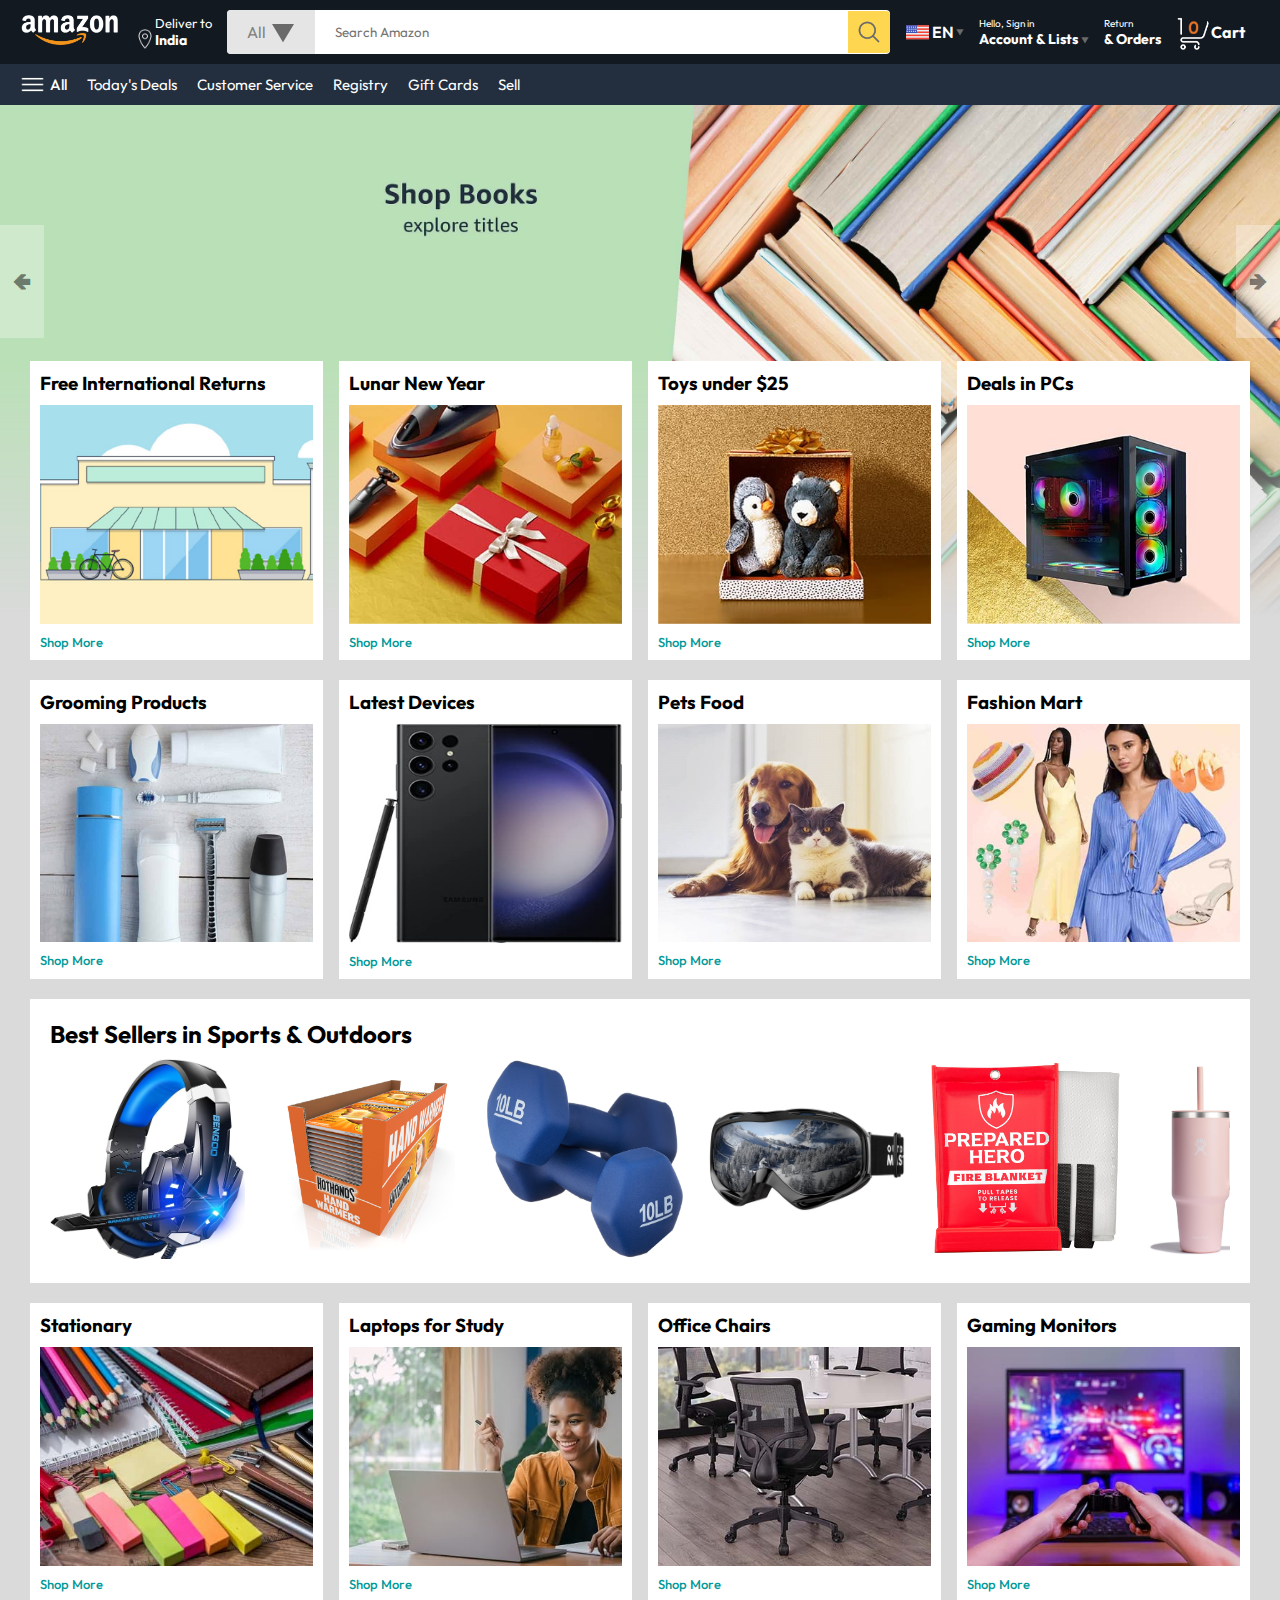
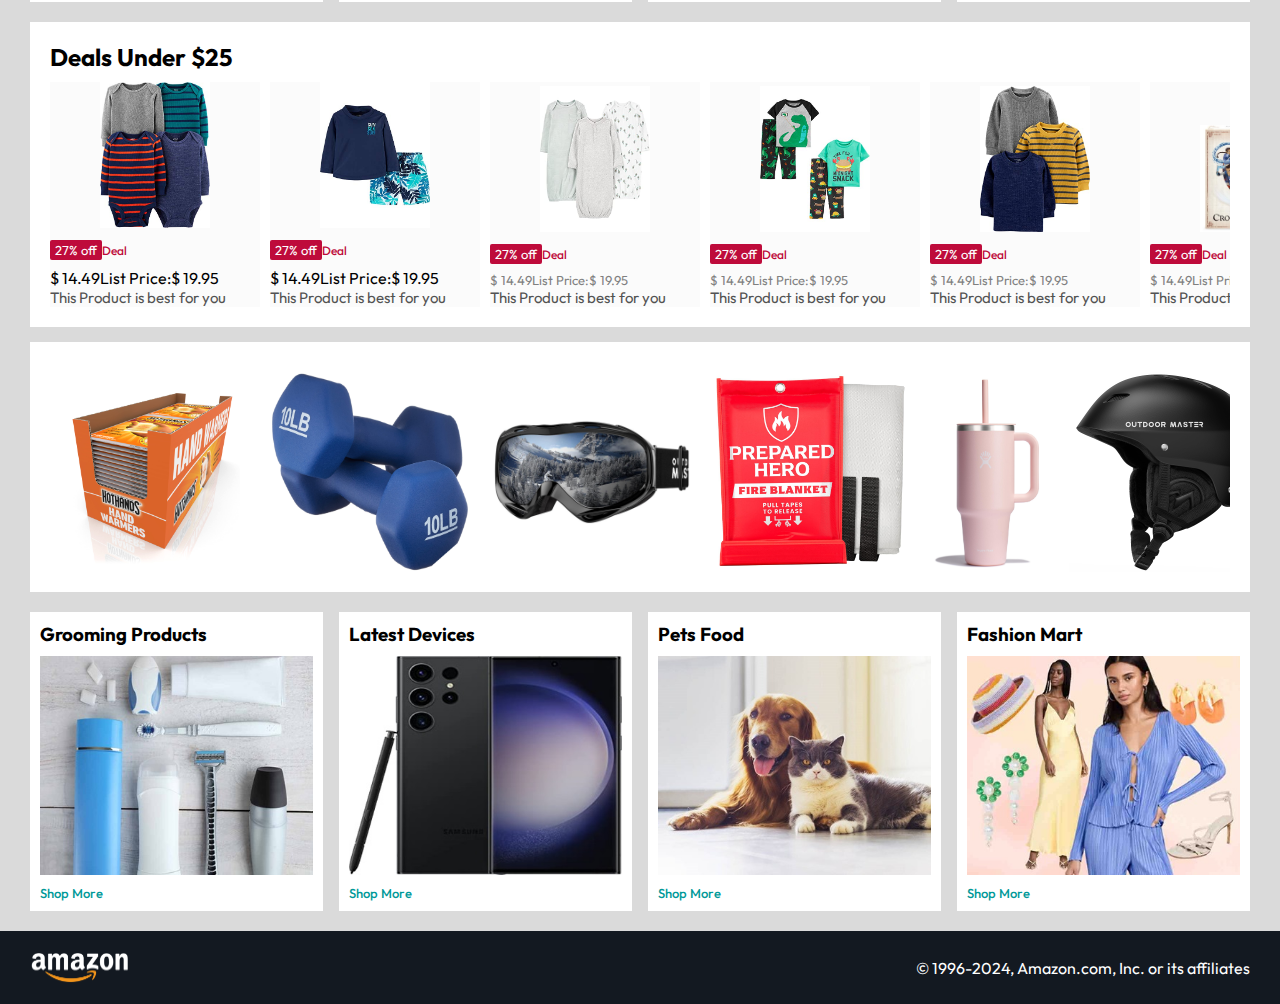
<file: index.html>
<!DOCTYPE html>
<html lang="en">
<head>
    <meta charset="UTF-8">
    <meta name="viewport" content="width=device-width, initial-scale=1.0">
    <link rel="stylesheet" href="./style.css">
    <title>Amazon</title>
</head>
<body>
    <nav>
        <a href="">
            <img src="./assets/amazon_logo.png" width="100" alt="logo">
        </a>
        <div class="nav-country">
            <img src="./assets/location_icon.png" height="20" alt="country logo">
            <div>
                <p>Deliver to</p>
                <h1>India</h1>
            </div>
        </div>
        <div class="nav-search">
            <div class="nav-search-category">
                <p>All</p>
                <img src="./assets//dropdown_icon.png" alt="dropdown">
            </div>
            <input type="text" class="nav-search-input" placeholder="Search Amazon">
            <img src="./assets/search_icon.png" class="nav-search-icon" alt="search logo">
        </div>
        <div class="nav-language">
            <img src="./assets/us_flag.png" width="25px" alt="us_logo">
            <p>EN</p>
            <img src="./assets/dropdown_icon.png" width="8px" alt="dropdown">
        </div>
        <div class="nav-text">
            <p><a href="signin.html">Hello, Sign in</a></p>
            <h1>Account & Lists <img src="./assets/dropdown_icon.png" width="8px" alt="drop"></h1>
        </div>
        <div class="nav-text">
            <p>Return</p>
            <h1>& Orders</h1>
        </div>
        <a href="signin.html" class="mobile-user-icon" style="display: none;">
            <img src="./assets/user.png" alt="">
        </a>
        <a href="cart.html" class="nav-cart" >
            <img src="./assets/cart_icon.png" width="35px" alt="cart">
            <h4>Cart</h4>
        </a>
    </nav>

    <div class="nav-bottom">
        <div>
            <img src="./assets/menu_icon.png" width="25px" alt="">
            <p>All</p>
        </div>
        <p>Today's Deals</p>
        <p>Customer Service</p>
        <p>Registry</p>
        <p>Gift Cards</p>
        <p>Sell</p>
    </div>

    <div class="header-slider">
        <a href="" class="control-prev"  >&#129144</a>
        <a href="" class="control-next"  >&#129146</a>
        <ul>
            <img src="./assets/header1.jpg" class="header-img" alt="">
            <img src="./assets/header2.jpg" class="header-img" alt="">
            <img src="./assets/header3.jpg" class="header-img" alt="">
            <img src="./assets/header4.jpg" class="header-img" alt="">
            <img src="./assets/header5.jpg" class="header-img" alt="">
            <img src="./assets/header6.jpg" class="header-img" alt="">
        </ul>
    </div>

    <div class="box-row header-box">
        <div class="box-col">
            <h3>Free International Returns</h3>
            <img src="./assets//box1-1.jpg" alt="">
            <a href="">Shop More</a>
        </div>
        <div class="box-col">
            <h3>Lunar New Year</h3>
            <img src="./assets//box1-2.jpg" alt="">
            <a href="">Shop More</a>
        </div>
        <div class="box-col">
            <h3>Toys under $25</h3>
            <img src="./assets//box1-3.jpg" alt="">
            <a href="">Shop More</a>
        </div>
        <div class="box-col">
            <h3>Deals in PCs</h3>
            <img src="./assets//box1-4.jpg" alt="">
            <a href="">Shop More</a>
        </div>
    </div>

    <div class="box-row">
        <div class="box-col">
            <h3>Grooming Products</h3>
            <img src="./assets//box2-1.jpg" alt="">
            <a href="">Shop More</a>
        </div>
        <div class="box-col">
            <h3>Latest Devices</h3>
            <img src="./assets//box2-2.jpg" alt="">
            <a href="">Shop More</a>
        </div>
        <div class="box-col">
            <h3>Pets Food</h3>
            <img src="./assets//box2-3.jpg" alt="">
            <a href="">Shop More</a>
        </div>
        <div class="box-col">
            <h3>Fashion Mart</h3>
            <img src="./assets//box2-4.jpg" alt="">
            <a href="">Shop More</a>
        </div>
    </div>

    <div class="product-slider">
        <h2>Best Sellers in Sports & Outdoors</h2>
        <div class="products">
            <a href="product.html">
                <img src="./assets/product_img.jpg" alt="">
            </a>
            <img src="./assets/product1-1.jpg" alt="">
            <img src="./assets/product1-2.jpg" alt="">
            <img src="./assets/product1-3.jpg" alt="">
            <img src="./assets/product1-4.jpg" alt="">
            <img src="./assets/product1-5.jpg" alt="">
            <img src="./assets/product1-6.jpg" alt="">
            <img src="./assets/product1-7.jpg" alt="">
            <img src="./assets/product1-8.jpg" alt="">
            <img src="./assets/product1-9.jpg" alt="">
            <img src="./assets/product1-10.jpg" alt="">
        </div>
    </div>

    <div class="box-row">
        <div class="box-col">
            <h3>Stationary</h3>
            <img src="./assets//box3-1.jpg" alt="">
            <a href="">Shop More</a>
        </div>
        <div class="box-col">
            <h3>Laptops for Study</h3>
            <img src="./assets//box3-2.jpg" alt="">
            <a href="">Shop More</a>
        </div>
        <div class="box-col">
            <h3>Office Chairs</h3>
            <img src="./assets//box3-3.jpg" alt="">
            <a href="">Shop More</a>
        </div>
        <div class="box-col">
            <h3>Gaming Monitors</h3>
            <img src="./assets//box3-4.jpg" alt="">
            <a href="">Shop More</a>
        </div>
    </div>

    <div class="product-slider-with-price">
        <h2>Deals Under $25</h2>
        <div class="products">
            <div class="product-card">
                <div class="product-img-container">
                    <img src="./assets/product2-1.jpg" alt="">
                </div>
                <div class="product-offer">
                    <p>27% off</p><span>Deal</span>
                </div>
                <p>$ <span>14.49</span>List 
                Price:$ 19.95</p>
                <h4>This Product is best for you</h4>
            </div>
            <div class="product-card">
                <div class="product-img-container">
                    <img src="./assets/product2-2.jpg" alt="">
                </div>
                <div class="product-offer">
                    <p>27% off</p><span>Deal</span>
                </div>
                <p>$ <span>14.49</span>List 
                Price:$ 19.95</p>
                <h4>This Product is best for you</h4>
            </div>
            <div class="product-card">
                <div class="product-img-container">
                    <img src="./assets/product2-3.jpg" alt="">
                </div>
                <div class="product-offer">
                    <p>27% off</p><span>Deal</span>
                </div>
                <p class="product-price">$ <span>14.49</span>List 
                Price:$ 19.95</p>
                <h4>This Product is best for you</h4>
            </div>
            <div class="product-card">
                <div class="product-img-container">
                    <img src="./assets/product2-4.jpg" alt="">
                </div>
                <div class="product-offer">
                    <p>27% off</p><span>Deal</span>
                </div>
                <p class="product-price">$ <span>14.49</span>List 
                Price:$ 19.95</p>
                <h4>This Product is best for you</h4>
            </div>
            <div class="product-card">
                <div class="product-img-container">
                    <img src="./assets/product2-5.jpg" alt="">
                </div>
                <div class="product-offer">
                    <p>27% off</p><span>Deal</span>
                </div>
                <p class="product-price">$ <span>14.49</span>List 
                Price:$ 19.95</p>
                <h4>This Product is best for you</h4>
            </div>
            <div class="product-card">
                <div class="product-img-container">
                    <img src="./assets/product2-6.jpg" alt="">
                </div>
                <div class="product-offer">
                    <p>27% off</p><span>Deal</span>
                </div>
                <p class="product-price">$ <span>14.49</span>List 
                Price:$ 19.95</p>
                <h4>This Product is best for you</h4>
            </div>
            <div class="product-card">
                <div class="product-img-container">
                    <img src="./assets/product2-7.jpg" alt="">
                </div>
                <div class="product-offer">
                    <p>27% off</p><span>Deal</span>
                </div>
                <p class="product-price">$ <span>14.49</span>List 
                Price:$ 19.95</p>
                <h4>This Product is best for you</h4>
            </div>
            <div class="product-card">
                <div class="product-img-container">
                    <img src="./assets/product2-8.jpg" alt="">
                </div>
                <div class="product-offer">
                    <p>27% off</p><span>Deal</span>
                </div>
                <p class="product-price">$ <span>14.49</span>List 
                Price:$ 19.95</p>
                <h4>This Product is best for you</h4>
            </div>
            <div class="product-card">
                <div class="product-img-container">
                    <img src="./assets/product2-9.jpg" alt="">
                </div>
                <div class="product-offer">
                    <p>27% off</p><span>Deal</span>
                </div>
                <p class="product-price">$ <span>14.49</span>List 
                Price:$ 19.95</p>
                <h4>This Product is best for you</h4>
            </div>
            <div class="product-card">
                <div class="product-img-container">
                    <img src="./assets/product2-10.jpg" alt="">
                </div>
                <div class="product-offer">
                    <p>27% off</p><span>Deal</span>
                </div>
                <p class="product-price">$ <span>14.49</span>List 
                Price:$ 19.95</p>
                <h4>This Product is best for you</h4>
            </div>
            <div class="product-card">
                <div class="product-img-container">
                    <img src="./assets/product2-11.jpg" alt="">
                </div>
                <div class="product-offer">
                    <p>27% off</p><span>Deal</span>
                </div>
                <p class="product-price">$ <span>14.49</span>List 
                Price:$ 19.95</p>
                <h4>This Product is best for you</h4>
            </div>
        </div>
    </div>

    <div class="product-slider">
        <h2> </h2>
        <div class="products">
            <img src="./assets/product1-1.jpg" alt="">
            <img src="./assets/product1-2.jpg" alt="">
            <img src="./assets/product1-3.jpg" alt="">
            <img src="./assets/product1-4.jpg" alt="">
            <img src="./assets/product1-5.jpg" alt="">
            <img src="./assets/product1-6.jpg" alt="">
            <img src="./assets/product1-7.jpg" alt="">
            <img src="./assets/product1-8.jpg" alt="">
            <img src="./assets/product1-9.jpg" alt="">
            <img src="./assets/product1-10.jpg" alt="">
        </div>
    </div>

    <div class="box-row">
        <div class="box-col">
            <h3>Grooming Products</h3>
            <img src="./assets//box2-1.jpg" alt="">
            <a href="">Shop More</a>
        </div>
        <div class="box-col">
            <h3>Latest Devices</h3>
            <img src="./assets//box2-2.jpg" alt="">
            <a href="">Shop More</a>
        </div>
        <div class="box-col">
            <h3>Pets Food</h3>
            <img src="./assets//box2-3.jpg" alt="">
            <a href="">Shop More</a>
        </div>
        <div class="box-col">
            <h3>Fashion Mart</h3>
            <img src="./assets//box2-4.jpg" alt="">
            <a href="">Shop More</a>
        </div>
    </div>

    <footer>
        <img src="./assets/amazon_logo.png" width="100" alt="">
        <p>&copy; 1996-2024, Amazon.com, Inc. or its affiliates</p>
    </footer>
     
    <script src="./script.js" ></script>
</body>
</html>
</file>
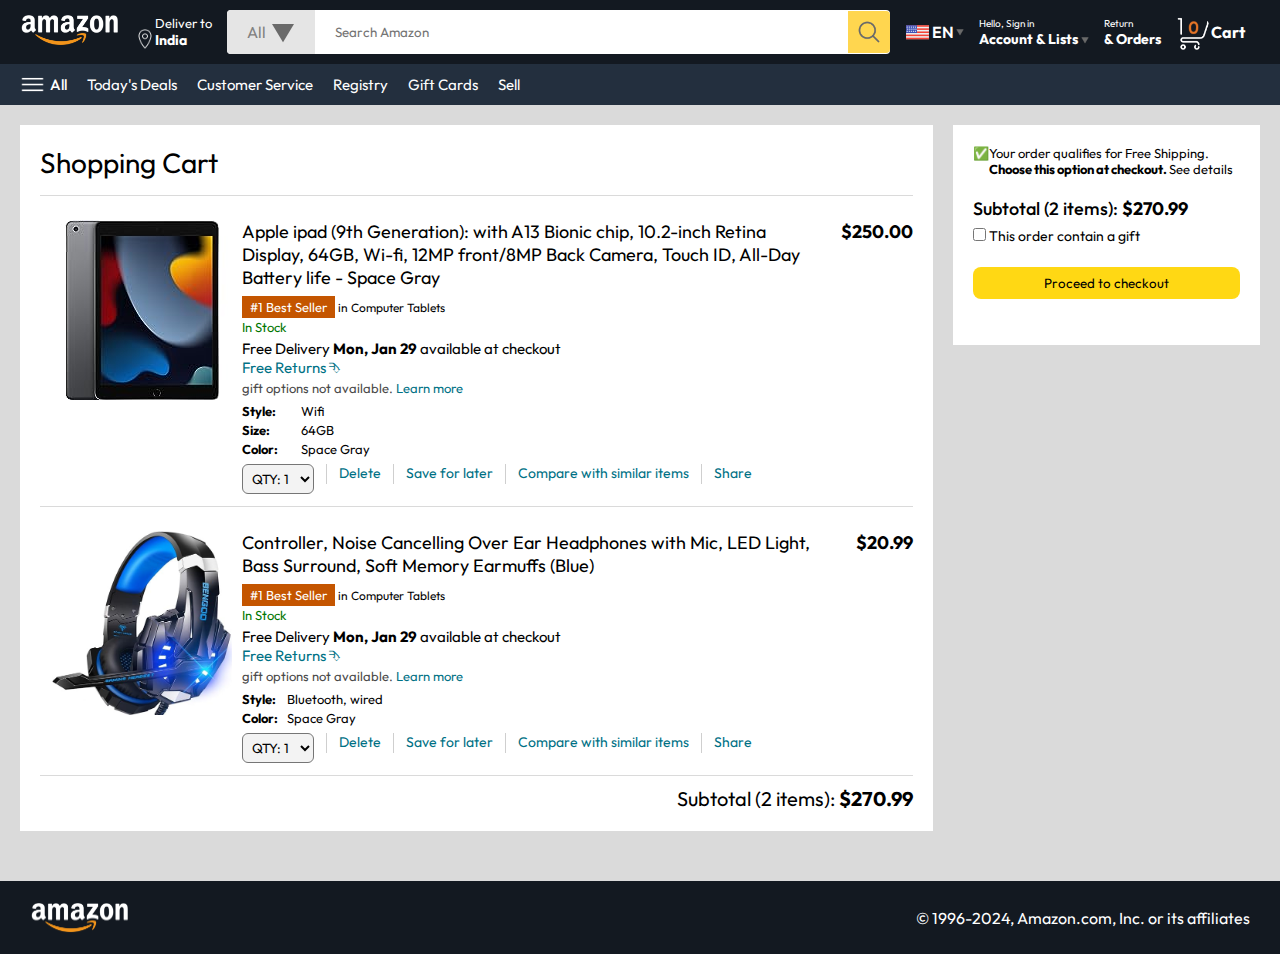
<file: cart.html>
<!DOCTYPE html>
<html lang="en">
<head>
    <meta charset="UTF-8">
    <meta name="viewport" content="width=device-width, initial-scale=1.0">
    <link rel="stylesheet" href="./style.css">
    <link rel="stylesheet" href="./cart.css">
    <title>Cart</title>
</head>
<body>
    <nav>
        <a href="/index.html">
            <img src="./assets/amazon_logo.png" width="100" alt="logo">
        </a>
        <div class="nav-country">
            <img src="./assets/location_icon.png" height="20" alt="country logo">
            <div>
                <p>Deliver to</p>
                <h1>India</h1>
            </div>
        </div>
        <div class="nav-search">
            <div class="nav-search-category">
                <p>All</p>
                <img src="./assets//dropdown_icon.png" alt="dropdown">
            </div>
            <input type="text" class="nav-search-input" placeholder="Search Amazon">
            <img src="./assets/search_icon.png" class="nav-search-icon" alt="search logo">
        </div>
        <div class="nav-language">
            <img src="./assets/us_flag.png" width="25px" alt="us_logo">
            <p>EN</p>
            <img src="./assets/dropdown_icon.png" width="8px" alt="dropdown">
        </div>
        <div class="nav-text">
            <p><a href="signin.html">Hello, Sign in</a></p>
            <h1>Account & Lists <img src="./assets/dropdown_icon.png" width="8px" alt="drop"></h1>
        </div>
        <div class="nav-text">
            <p>Return</p>
            <h1>& Orders</h1>
        </div>
        <a href="signin.html" class="mobile-user-icon" style="display: none;">
            <img src="./assets/user.png" alt="">
        </a>
        <a href="" class="nav-cart" >
            <img src="./assets/cart_icon.png" width="35px" alt="cart">
            <h4>Cart</h4>
        </a>
    </nav>

    <div class="nav-bottom">
        <div>
            <img src="./assets/menu_icon.png" width="25px" alt="">
            <p>All</p>
        </div>
        <p>Today's Deals</p>
        <p>Customer Service</p>
        <p>Registry</p>
        <p>Gift Cards</p>
        <p>Sell</p>
    </div>

    <div class="cart">
        <div class="cart-left">
            <h1>Shopping Cart</h1>
            <hr>
            <div class="product-cart-list">
                <img src="./assets/ipad_img.jpg" width="180px" alt="">
                <div>
                    <div class="product-cart-titleprice">
                        <p>Apple ipad (9th Generation): with A13 Bionic chip,
                        10.2-inch Retina Display, 64GB, Wi-fi, 12MP front/8MP Back Camera,
                        Touch ID, All-Day Battery life - Space Gray</p>
                        <p><b>$250.00</b></p>
                    </div>
                    <p class="product-cart-bestseller"><span>#1 Best Seller</span> in Computer Tablets</p>
                    <p class="product-cart-stock">In Stock</p>
                    <p class="product-cart-delivery">Free Delivery <b>Mon, Jan 29</b> available at checkout</p>
                    <p class="product-cart-returns">Free Returns &#11191</p>
                    <p class="product-cart-giftoption">gift options not available. <span>Learn more</span></p>

                    <div class="product-cart-specs">
                        <p><b>Style:</b></p><p>Wifi</p>
                        <p><b>Size:</b></p><p>64GB</p>
                        <p><b>Color:</b></p><p>Space Gray</p>
                    </div>

                    <div class="cart-list-action">
                        <select>
                            <option value="1">QTY: 1</option>
                            <option value="2">QTY: 2</option>
                            <option value="3">QTY: 3</option>
                            <option value="4">QTY: 4</option>
                            <option value="5">QTY: 5</option> 
                        </select>
                        <hr>
                        <p class="action-btn">Delete</p>
                        <hr>
                        <p class="action-btn">Save for later</p>
                        <hr>
                        <p class="action-btn">Compare with similar items</p>
                        <hr>
                        <p class="action-btn">Share</p>
                    </div>
                </div>
            </div>
            <hr>

            <div class="product-cart-list">
                <img src="./assets/product_img.jpg" width="180px" alt="">
                <div>
                    <div class="product-cart-titleprice">
                        <p>Controller, Noise Cancelling Over Ear Headphones with Mic, LED
                            Light, Bass Surround, Soft Memory Earmuffs (Blue)</p>
                        <p><b>$20.99</b></p>
                    </div>
                    <p class="product-cart-bestseller"><span>#1 Best Seller</span> in Computer Tablets</p>
                    <p class="product-cart-stock">In Stock</p>
                    <p class="product-cart-delivery">Free Delivery <b>Mon, Jan 29</b> available at checkout</p>
                    <p class="product-cart-returns">Free Returns &#11191</p>
                    <p class="product-cart-giftoption">gift options not available. <span>Learn more</span></p>

                    <div class="product-cart-specs">
                        <p><b>Style:</b></p><p>Bluetooth, wired</p>
                        <!-- <p><b>Size:</b></p><p>64GB</p> -->
                        <p><b>Color:</b></p><p>Space Gray</p>
                    </div>

                    <div class="cart-list-action">
                        <select>
                            <option value="1">QTY: 1</option>
                            <option value="2">QTY: 2</option>
                            <option value="3">QTY: 3</option>
                            <option value="4">QTY: 4</option>
                            <option value="5">QTY: 5</option>
                        </select>
                        <hr>
                        <p class="action-btn">Delete</p>
                        <hr>
                        <p class="action-btn">Save for later</p>
                        <hr>
                        <p class="action-btn">Compare with similar items</p>
                        <hr>
                        <p class="action-btn">Share</p>
                    </div>
                </div>
            </div>
            <hr>
            <div class="cart-list-subtotal">
                Subtotal (2 items): <b>$270.99</b>
            </div>

        </div>
        <div class="cart-right">
            <div class="cart-free-delivery">
                <p>&#x2705</p>
                <p>Your order qualifies for Free Shipping. <b>Choose this 
                    option at checkout. </b> See details</p>
            </div>
            <p class="cart-subtotal">Subtotal (2 items): <b>$270.99</b></p>
            <p class="cart-right-gift"><input type="checkbox"> This order contain a gift</p>
            <button>Proceed to checkout</button>
        </div>
    </div>

    <footer class="product-footer">
        <img src="./assets/amazon_logo.png" width="100" alt="">
        <p>&copy; 1996-2024, Amazon.com, Inc. or its affiliates</p>
    </footer>
</body>
</html>
</file>
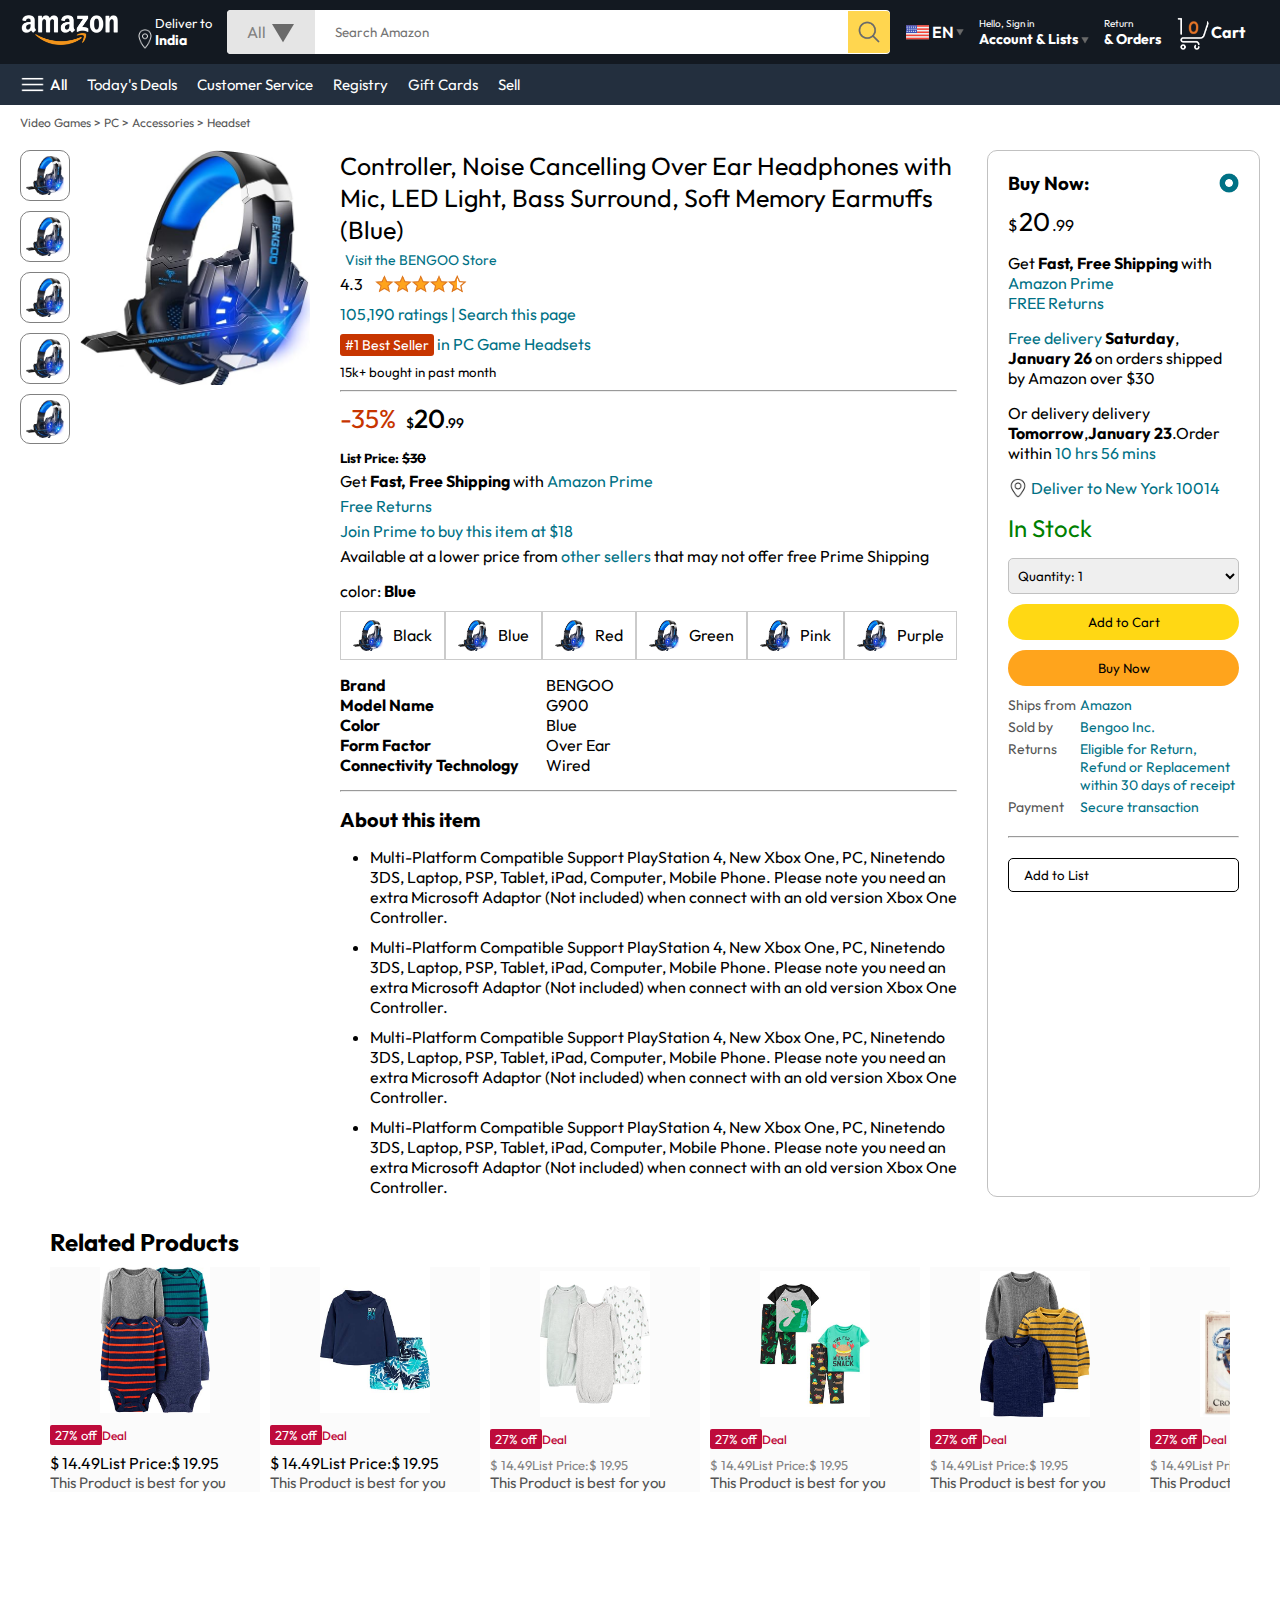
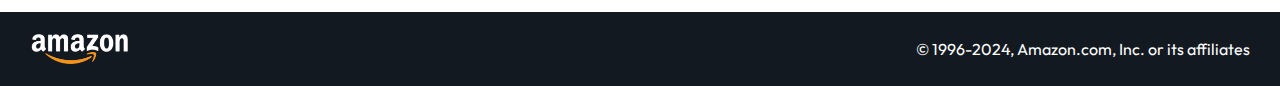
<file: product.html>
<!DOCTYPE html>
<html lang="en">
<head>
    <meta charset="UTF-8">
    <meta name="viewport" content="width=device-width, initial-scale=1.0">
    <link rel="stylesheet" href="./style.css">
    <link rel="stylesheet" href="./product.css">
    <title>Product details</title>
</head>
<body>
    <nav>
        <a href="/index.html">
            <img src="./assets/amazon_logo.png" width="100" alt="logo">
        </a>
        <div class="nav-country">
            <img src="./assets/location_icon.png" height="20" alt="country logo">
            <div>
                <p>Deliver to</p>
                <h1>India</h1>
            </div>
        </div>
        <div class="nav-search">
            <div class="nav-search-category">
                <p>All</p>
                <img src="./assets//dropdown_icon.png" alt="dropdown">
            </div>
            <input type="text" class="nav-search-input" placeholder="Search Amazon">
            <img src="./assets/search_icon.png" class="nav-search-icon" alt="search logo">
        </div>
        <div class="nav-language">
            <img src="./assets/us_flag.png" width="25px" alt="us_logo">
            <p>EN</p>
            <img src="./assets/dropdown_icon.png" width="8px" alt="dropdown">
        </div>
        <div class="nav-text">
            <p><a href="signin.html">Hello, Sign in</a></p>
            <h1>Account & Lists <img src="./assets/dropdown_icon.png" width="8px" alt="drop"></h1>
        </div>
        <div class="nav-text">
            <p>Return</p>
            <h1>& Orders</h1>
        </div>
        <a href="signin.html" class="mobile-user-icon" style="display: none;">
            <img src="./assets/user.png" alt="">
        </a>
        <a href="cart.html" class="nav-cart" >
            <img src="./assets/cart_icon.png" width="35px" alt="cart">
            <h4>Cart</h4>
        </a>
    </nav>

    <div class="nav-bottom">
        <div>
            <img src="./assets/menu_icon.png" width="25px" alt="">
            <p>All</p>
        </div>
        <p>Today's Deals</p>
        <p>Customer Service</p>
        <p>Registry</p>
        <p>Gift Cards</p>
        <p>Sell</p>
    </div>

    <p class="breadcrum">Video Games > PC > Accessories > Headset</p>

    <div class="product-display">

        <div class="product-d-image">
            <div class="product-icons">
                <img src="./assets/product_img.jpg" alt="" width="50">
                <img src="./assets/product_img.jpg" alt="" width="50">
                <img src="./assets/product_img.jpg" alt="" width="50">
                <img src="./assets/product_img.jpg" alt="" width="50">
                <img src="./assets/product_img.jpg" alt="" width="50">
            </div>
            <div class="product-main-image">
                <img src="./assets/product_img.jpg" alt="" width="230">
            </div>
        </div>

        <div class="product-d-details">
            <p class="product-title">
                Controller, Noise Cancelling Over Ear Headphones with Mic, LED
                Light, Bass Surround, Soft Memory Earmuffs (Blue)
            </p>
            <p class="brand-store">Visit the BENGOO Store</p>
            <div class="product-rating">
                <div>
                    <div>4.3 <img src="./assets/rating_img.png" height="20px"></div>
                </div>
                <p>105,190 ratings | Search this page</p>
                <p><span>#1 Best Seller</span> in PC Game Headsets</p>
                <h5>15k+ bought in past month</h5>
                <hr>
            </div>
            <div class="product-d-price">
                <div>
                    <p>-35%</p>
                    <h1>$<span>20</span>.99</h1>
                </div>
                <h5>List Price: <span>$30</span></h5>
                <p>Get <b>Fast, Free Shipping</b> with <span>Amazon Prime</span></p>
                <p><span>Free Returns</span></p>
                <p><span>Join Prime to buy this item at $18</span></p>
                <p>Available at a lower price from <span>other sellers</span> that may not offer free Prime Shipping</p>
            </div>

            <div class="product-color-selection">
                <p>color: <b>Blue</b></p>
                <div class="product-color-options">
                    <div class="option">
                        <img src="./assets/product_img.jpg" width="30px" alt="">
                        <p>Black</p>
                    </div>
                    <div class="option">
                        <img src="./assets/product_img.jpg" width="30px" alt="">
                        <p>Blue</p>
                    </div>
                    <div class="option">
                        <img src="./assets/product_img.jpg" width="30px" alt="">
                        <p>Red</p>
                    </div>
                    <div class="option">
                        <img src="./assets/product_img.jpg" width="30px" alt="">
                        <p>Green</p>
                    </div>
                    <div class="option">
                        <img src="./assets/product_img.jpg" width="30px" alt="">
                        <p>Pink</p>
                    </div>
                    <div class="option">
                        <img src="./assets/product_img.jpg" width="30px" alt="">
                        <p>Purple</p>
                    </div>
                </div>
            </div>
            <div class="product-info">
                <p><b>Brand</b></p><p>BENGOO</p>
                <p><b>Model Name</b></p><p>G900</p>
                <p><b>Color</b></p><p>Blue</p>
                <p><b>Form Factor</b> </p> <p>Over Ear</p>
                <p><b>Connectivity Technology</b> </p> <p>Wired</p>                
            </div>
            <hr>
            <div class="product-description">
                <h1>About this item</h1>
                <ul>
                    <li>Multi-Platform Compatible Support PlayStation 4,
                        New Xbox One, PC, Ninetendo 3DS, Laptop, PSP, Tablet,
                        iPad, Computer, Mobile Phone. Please note you need
                        an extra Microsoft Adaptor (Not included) when connect
                        with an old version Xbox One Controller.</li>
                    <li>Multi-Platform Compatible Support PlayStation 4,
                        New Xbox One, PC, Ninetendo 3DS, Laptop, PSP, Tablet,
                        iPad, Computer, Mobile Phone. Please note you need
                        an extra Microsoft Adaptor (Not included) when connect
                        with an old version Xbox One Controller.</li>
                    <li>Multi-Platform Compatible Support PlayStation 4,
                        New Xbox One, PC, Ninetendo 3DS, Laptop, PSP, Tablet,
                        iPad, Computer, Mobile Phone. Please note you need
                        an extra Microsoft Adaptor (Not included) when connect
                        with an old version Xbox One Controller.</li>
                    <li>Multi-Platform Compatible Support PlayStation 4,
                        New Xbox One, PC, Ninetendo 3DS, Laptop, PSP, Tablet,
                        iPad, Computer, Mobile Phone. Please note you need
                        an extra Microsoft Adaptor (Not included) when connect
                        with an old version Xbox One Controller.</li>
                </ul>
            </div>
        </div>
        
        <div class="product-d-purchase">
            <div class="title">
                <h3>Buy Now:</h3><img src="./assets/circle_icon.png" alt="" width="20px">
            </div>
            <h1 class="price">$<span>20</span>.99</h1>
            <div class="gap">
                <p>Get <b>Fast, Free Shipping</b> with <span>Amazon Prime</span></p>
                <p><span>FREE Returns</span></p>
            </div>
            <div class="gap">
                <p><span>Free delivery</span> <b>Saturday</b>,</p>
                <p><b>January 26</b> on orders shipped by Amazon over $30</p>
            </div>
            <div class="gap">
                <p>Or delivery delivery <b>Tomorrow</b>,<b>January 23</b>.Order
                within <span>10 hrs 56 mins</span></p>
            </div>
            <div class="delivery-location">
                <img src="./assets/location_icon_dark.png" width="20px" alt="">
                <p><span>Deliver to New York 10014</span></p>
            </div>
            <h2 class="product-stock">In Stock</h2>
            <select class="product-quantity">
                <option value="1">Quantity: 1</option>
                <option value="2">Quantity: 2</option>
                <option value="3">Quantity: 3</option>
            </select>

            <button class="btn">Add to Cart</button>
            <button class="btn product-buy">Buy Now</button>

            <div class="product-seller-info">
                <p>Ships from</p><p><span>Amazon</span></p>
                <p>Sold by</p><p><span>Bengoo Inc.</span></p>
                <p>Returns</p><p><span>Eligible for Return, Refund or
                    Replacement within 30 days of receipt</span></p>
                <p>Payment</p><p><span>Secure transaction</span></p>
            </div>
            <hr>
            <button class="product-add-list" >Add to List</button>
        </div>
    </div>

    <div class="product-slider-with-price">
        <h2>Related Products</h2>
        <div class="products">
            <div class="product-card">
                <div class="product-img-container">
                    <img src="./assets/product2-1.jpg" alt="">
                </div>
                <div class="product-offer">
                    <p>27% off</p><span>Deal</span>
                </div>
                <p>$ <span>14.49</span>List 
                Price:$ 19.95</p>
                <h4>This Product is best for you</h4>
            </div>
            <div class="product-card">
                <div class="product-img-container">
                    <img src="./assets/product2-2.jpg" alt="">
                </div>
                <div class="product-offer">
                    <p>27% off</p><span>Deal</span>
                </div>
                <p>$ <span>14.49</span>List 
                Price:$ 19.95</p>
                <h4>This Product is best for you</h4>
            </div>
            <div class="product-card">
                <div class="product-img-container">
                    <img src="./assets/product2-3.jpg" alt="">
                </div>
                <div class="product-offer">
                    <p>27% off</p><span>Deal</span>
                </div>
                <p class="product-price">$ <span>14.49</span>List 
                Price:$ 19.95</p>
                <h4>This Product is best for you</h4>
            </div>
            <div class="product-card">
                <div class="product-img-container">
                    <img src="./assets/product2-4.jpg" alt="">
                </div>
                <div class="product-offer">
                    <p>27% off</p><span>Deal</span>
                </div>
                <p class="product-price">$ <span>14.49</span>List 
                Price:$ 19.95</p>
                <h4>This Product is best for you</h4>
            </div>
            <div class="product-card">
                <div class="product-img-container">
                    <img src="./assets/product2-5.jpg" alt="">
                </div>
                <div class="product-offer">
                    <p>27% off</p><span>Deal</span>
                </div>
                <p class="product-price">$ <span>14.49</span>List 
                Price:$ 19.95</p>
                <h4>This Product is best for you</h4>
            </div>
            <div class="product-card">
                <div class="product-img-container">
                    <img src="./assets/product2-6.jpg" alt="">
                </div>
                <div class="product-offer">
                    <p>27% off</p><span>Deal</span>
                </div>
                <p class="product-price">$ <span>14.49</span>List 
                Price:$ 19.95</p>
                <h4>This Product is best for you</h4>
            </div>
            <div class="product-card">
                <div class="product-img-container">
                    <img src="./assets/product2-7.jpg" alt="">
                </div>
                <div class="product-offer">
                    <p>27% off</p><span>Deal</span>
                </div>
                <p class="product-price">$ <span>14.49</span>List 
                Price:$ 19.95</p>
                <h4>This Product is best for you</h4>
            </div>
            <div class="product-card">
                <div class="product-img-container">
                    <img src="./assets/product2-8.jpg" alt="">
                </div>
                <div class="product-offer">
                    <p>27% off</p><span>Deal</span>
                </div>
                <p class="product-price">$ <span>14.49</span>List 
                Price:$ 19.95</p>
                <h4>This Product is best for you</h4>
            </div>
            <div class="product-card">
                <div class="product-img-container">
                    <img src="./assets/product2-9.jpg" alt="">
                </div>
                <div class="product-offer">
                    <p>27% off</p><span>Deal</span>
                </div>
                <p class="product-price">$ <span>14.49</span>List 
                Price:$ 19.95</p>
                <h4>This Product is best for you</h4>
            </div>
            <div class="product-card">
                <div class="product-img-container">
                    <img src="./assets/product2-10.jpg" alt="">
                </div>
                <div class="product-offer">
                    <p>27% off</p><span>Deal</span>
                </div>
                <p class="product-price">$ <span>14.49</span>List 
                Price:$ 19.95</p>
                <h4>This Product is best for you</h4>
            </div>
            <div class="product-card">
                <div class="product-img-container">
                    <img src="./assets/product2-11.jpg" alt="">
                </div>
                <div class="product-offer">
                    <p>27% off</p><span>Deal</span>
                </div>
                <p class="product-price">$ <span>14.49</span>List 
                Price:$ 19.95</p>
                <h4>This Product is best for you</h4>
            </div>
        </div>
    </div>

    <footer class="product-footer">
        <img src="./assets/amazon_logo.png" width="100" alt="">
        <p>&copy; 1996-2024, Amazon.com, Inc. or its affiliates</p>
    </footer>

</body>
</html>
</file>
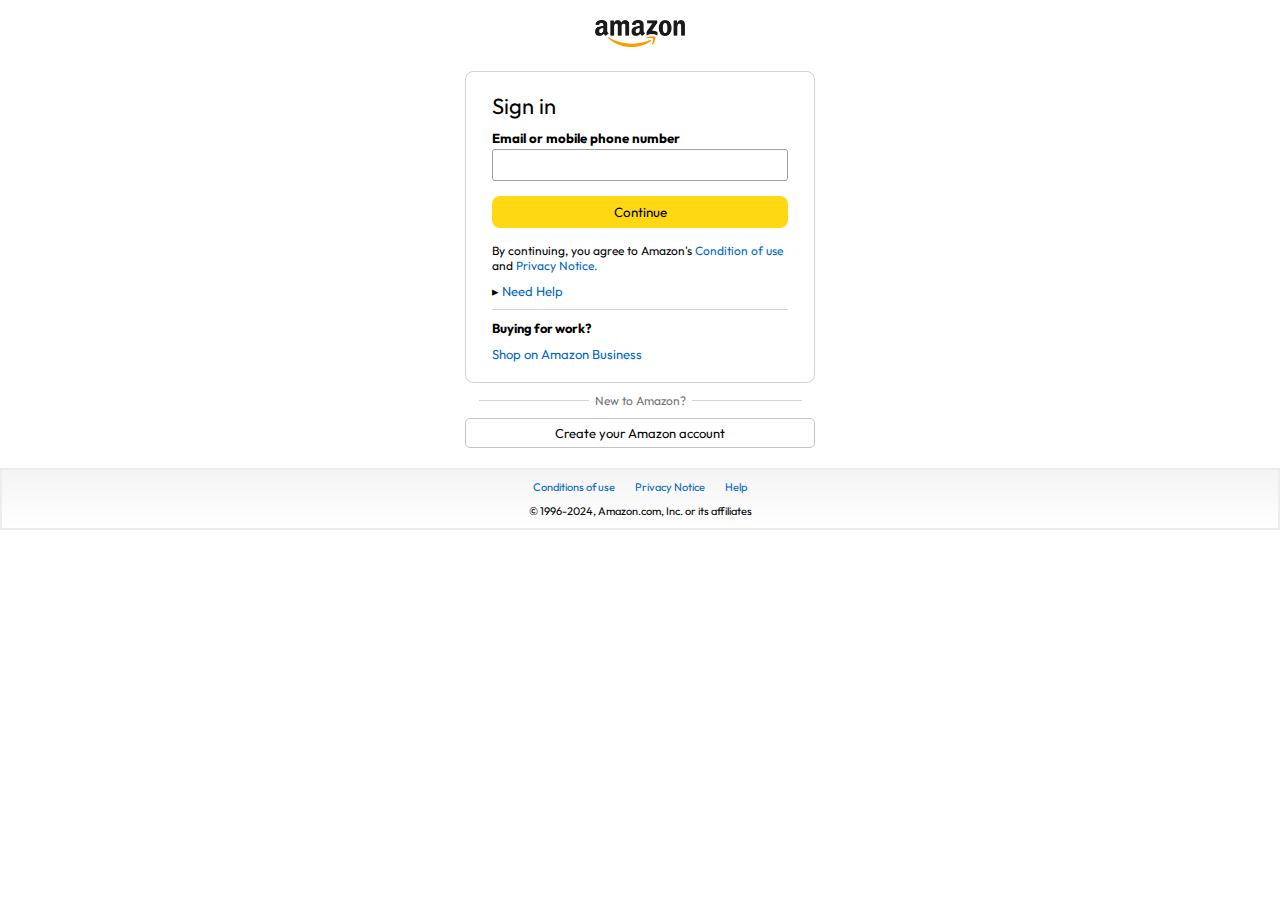
<file: signin.html>
<!DOCTYPE html>
<html lang="en">
<head>
    <meta charset="UTF-8">
    <meta name="viewport" content="width=device-width, initial-scale=1.0">
    <link rel="stylesheet" href="./signin.css">
    <title>Sign in</title>
</head>
<body>
    <a href="/"><img src="./assets/amazon_logo_dark.png" class="logo" width="90px" alt=""></a>
    <div class="signin-container">
        <h1 class="signin-title">Sign in</h1>
        <h5 class="input-label">Email or mobile phone number</h5>
        <input type="text">
        <button>Continue</button>
        <p class="signin-condition">By continuing, you agree to Amazon's
            <span>Condition of use</span> and <span>Privacy Notice.</span>
        </p>
        <p class="signin-help">&#9656 <span>Need Help</span> </p>
        <hr>
        <h4>Buying for work?</h4>
        <p class="signin-business"><span>Shop on Amazon Business</span></p>
    </div>
    <div class="signin-bottom">
        <hr>
        <p>New to Amazon?</p>
        <hr>
    </div>
    <a href="/signup.html">
        <button class="sign-signup-btn">Create your Amazon account</button>
    </a>
    
    <footer>
        <div class="footer-links">
            <a href="#">Conditions of use</a>
            <a href="#">Privacy Notice</a>
            <a href="#">Help</a>
        </div>
        <p class="footer-copyright">&copy 1996-2024, Amazon.com, Inc. or its affiliates</p>
    </footer>
</body>
</html>
</file>
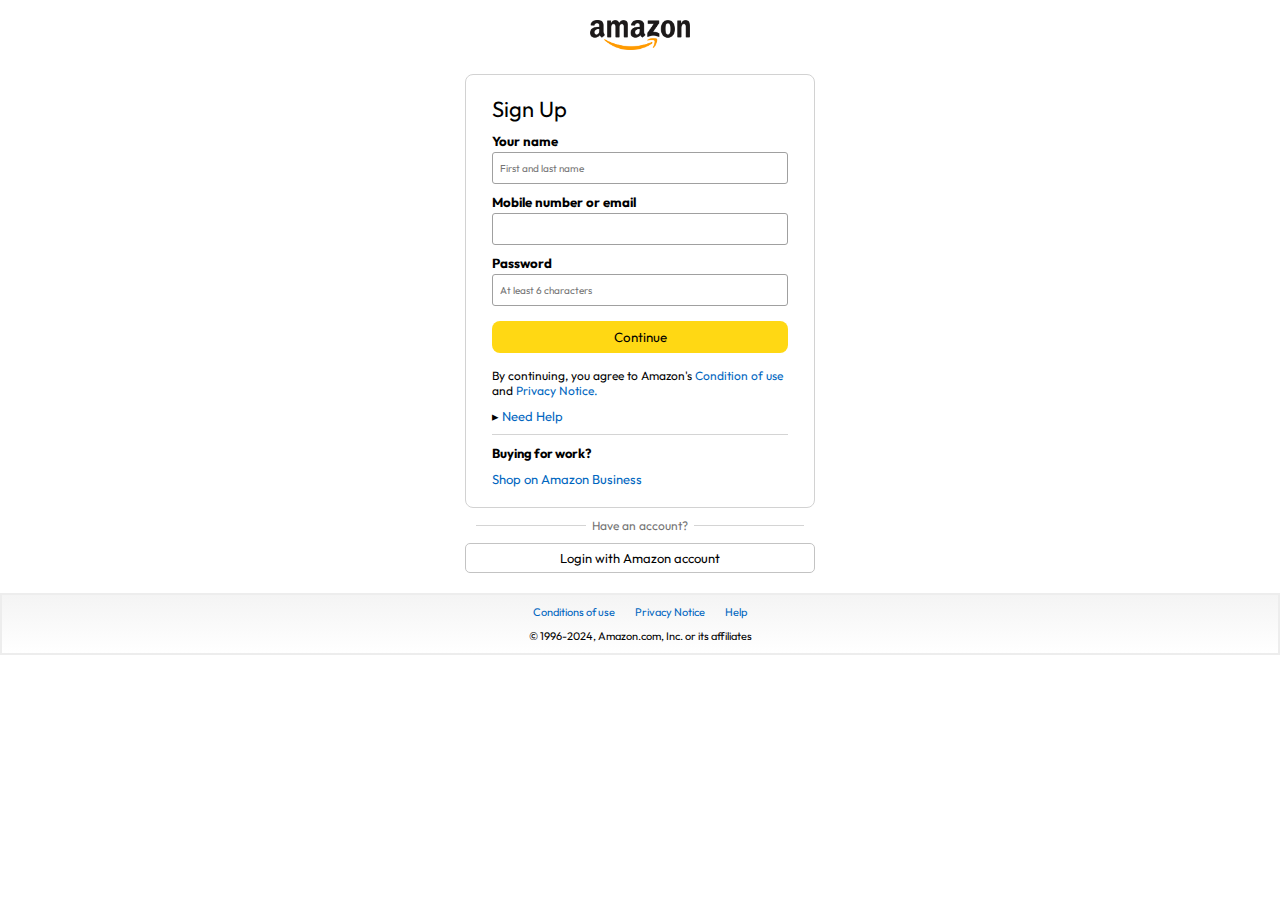
<file: signup.html>
<!DOCTYPE html>
<html lang="en">
<head>
    <meta charset="UTF-8">
    <meta name="viewport" content="width=device-width, initial-scale=1.0">
    <link rel="stylesheet" href="./signin.css">
    <title>Sign in</title>
</head>
<body>
    <a href="/"><img src="./assets/amazon_logo_dark.png" class="logo" width="100px" alt=""></a>
    <div class="signin-container">
        <h1 class="signin-title">Sign Up</h1>
        <h5 class="input-label">Your name</h5>
        <input type="text" placeholder="First and last name">
        <h5 class="input-label">Mobile number or email</h5>
        <input type="text" >
        <h5 class="input-label">Password</h5>
        <input type="text" placeholder="At least 6 characters">
        <button>Continue</button>
        <p class="signin-condition">By continuing, you agree to Amazon's
            <span>Condition of use</span> and <span>Privacy Notice.</span>
        </p>
        <p class="signin-help">&#9656 <span>Need Help</span> </p>
        <hr>
        <h4>Buying for work?</h4>
        <p class="signin-business"><span>Shop on Amazon Business</span></p>
    </div>
    <div class="signin-bottom">
        <hr>
        <p>Have an account?</p>
        <hr>
    </div>
    <a href="/signin.html">
        <button class="sign-signup-btn">Login with Amazon account</button>
    </a>
    
    <footer>
        <div class="footer-links">
            <a href="#">Conditions of use</a>
            <a href="#">Privacy Notice</a>
            <a href="#">Help</a>
        </div>
        <p class="footer-copyright">&copy 1996-2024, Amazon.com, Inc. or its affiliates</p>
    </footer>
</body>
</html>
</file>
<file: style.css>
@import url('https://fonts.googleapis.com/css2?family=Outfit:wght@100..900&display=swap');

*{
    margin: 0;
    padding: 0;
    box-sizing: border-box;
    font-family: outfit;
}
body{
    background-color: #dadada;
}
a{
    text-decoration: none;
    color: inherit;
}
nav{
    display: flex;
    align-items: center;
    justify-content: space-between;
    background-color: #131921;
    padding: 10px 20px;
    color: #fff;
}
.nav-country{
    display: flex;
    align-items: end;
    margin-left: 15px;
    font-size: 13px;
}
.nav-country h1{
    color: #fff;
    font-size: 14px;
}
.nav-search{
    flex: 1;
    display: flex;
    align-items: center;
    background: #fff;
    color: grey;
    max-width: 1000px;
    border-radius: 4px;
    margin-left: 15px;
}
.nav-search-category{
    display: flex;
    align-items: center;
    padding: 10px 20px;
    gap: 5px;
    background: #e5e5e5;
    border-radius:4px 0 0 4px ;
}
.nav-search-input{
    border: none;
    outline: none;
    padding-left: 20px;
    width: 100%;
}
.nav-search-icon{
    max-width: 42px;
    padding: 8px;
    background: #ffd64f;
    border-radius: 0 4px 4px 0;
}
.nav-language{
    display: flex;
    align-items: center;
    gap: 2px;
    font-weight: 600;
    margin-left: 15px;
}
.nav-text{
    margin-left: 15px;
}
.nav-text p{
    font-size: 10px;
}
.nav-text h1{
    font-size: 14px;
}
.nav-cart{
    display: flex;
    align-items: center;
    margin: 0px 15px;
}
.nav-bottom{
    display: flex;
    align-items: center;
    gap: 20px;
    padding: 8px 20px;
    background: #232f3e;
    font-size: 15px;
    color: #fff;
}
.nav-bottom div{
    display: flex;
    align-items: center;
    gap: 5px;
    font-weight: 500
}
.header-slider ul{
    display: flex;
    overflow-y: hidden;
}
.header-img{
    max-width: 100%;
    mask-image: linear-gradient(to bottom,  #000000 50%, transparent 100%);
}
.header-slider a{
    position: absolute;
    top: 25%;
    z-index: 2;
    padding: 5vh 1vw;
    background: #ffffff4f;
    color: #0000007b;
    text-transform: none;
    font-weight: 600;
    font-size: 18px;
    cursor: pointer;
}
.control-next{
    right: 0;
}

.box-row{
    display: flex;
    flex-wrap: wrap;
    row-gap: 20px;
    justify-content: space-between;
    margin: 20px 30px;
}
.box-col{
    display: flex;
    flex-direction: column;
    gap: 10px;
    padding: 10px;
    background: #fff;
    max-width: 24%;
    min-width: 200px;
    z-index: 1;
}
.box-col a{
    color: #009999;
    font-size: 13px;
    font-weight: 500;
}
.header-box{
    margin-top: -20vw;
}
.product-slider{
    background: #fff;
    margin: 0 30px;
    padding: 20px;
    margin-bottom: 15px;
}
.product-slider .products{
    display: flex;
    overflow-x: auto;
    gap: 20px;
    margin-top: 10px;
}
.product-slider .products img{
    max-width: 200px;
    max-height: 200px;
}
.product-slider .products::-webkit-scrollbar{
    display: none;
}
.product-slider-with-price{
    background: #fff;
    margin: 0 30px;
    padding: 20px;
    margin-bottom: 15px;
}
.product-slider-with-price .products{
    display: flex;
    overflow-x: auto;
    gap: 10px;
    margin-top: 10px;
}
.product-slider-with-price .products::-webkit-scrollbar{
    display: none;
}
.product-card{
    display: flex;
    flex-direction: column;
    justify-content: end;
    min-width: 210px;
    background: #fbfbfb;
}
.product-card img{
    width: 110px;
    margin: 0 50px;
}
.product-offer p{
    background: #be0b3b;
    color: #fff;
    display: inline-block;
    padding: 2px 5px;
    border-radius: 2px;
    margin: 8px 0;
    font-size: 13px;
}
.product-offer span{
    color: #be0b3b;
    font-weight: 500;
    font-size: 12px;
}
.product-price{
    color: grey;
    font-size: 13px;
}
.product-card h4{
    color: #525252 ;
    font-size: 15px;
    font-weight: 400;
}

footer{
    background: #131921;
    display: flex;
    justify-content: space-between;
    align-items: center;
    color: #fff;
    padding: 20px 30px;
}

/* ------------Media Query--------- */

@media only screen and (max-width: 900px){
    nav{
        flex-wrap: wrap;
    }
    .nav-search{
        order: 7;
        margin: 15px 0 5px;
        min-width: 300px;
    }
    .box-col{
        max-width: 48%;
    }
}
@media only screen and (max-width: 600px){
    .nav-country{
        display: none;
    }
    .nav-language{
        display: none;
    }
    .nav-text{
        display: none;
    }
    .nav-bottom{
        font-size: 13px;
        gap: 10px;
        overflow-x: scroll;
    }
    .nav-bottom::-webkit-scrollbar{
        display: none;
    }
    .nav-bottom p{
        text-wrap: nowrap;
    }
    .mobile-user-icon{
        display: flex !important;
        flex: 1;
        justify-content: flex-end;

    }
    .mobile-user-icon img{
        width: 25px;
    }
    .nav-cart h4{
        display: none;
    }
    .nav-cart img{
        width: 25px;
    }
    .header-slider a{
        top: 24%;
        padding: 2vh 1vw;
        font-size: 15px;
    }
    .box-col{
        max-width: 100%;
        width: 100%;
    }
    footer{
        justify-content: center;
        flex-direction: column;
        font-size: 14px;
    }

}
</file>
<file: cart.css>
.product-footer{
    margin-top: 50px;
}
.cart{
    display: flex;
    gap: 20px;
    margin: 20px;
}
.cart-left{
    background: white;
    padding: 20px;
}
.cart-left h1{
    font-size: 28px;
    font-weight: 400;
    margin-bottom: 15px;
}
.cart-left hr{
    border: none;
    height: 1px;
    background: #dadada;
}
.product-cart-list{
    display: flex;
    align-items: start;
    gap: 10px;
    padding: 24px 0 12px 12px;
}
.product-cart-titleprice{
    display: flex;
    gap: 20px;
    font-size: 18px;
}
.product-cart-bestseller{
    font-size: 12px;
    margin-top: 10px;
}
.product-cart-bestseller span{
    font-size: 13px;
    background: #c45500;
    color: #fff;
    padding: 3px 8px;
}
.product-cart-stock{
    font-size: 13px;
    color: #007600;
    margin: 4px 0;
}
.product-cart-delivery{
    font-size: 15px;
}
.product-cart-returns{
    font-size: 15px;
    color: #007185;
    font-weight: 400;
}
.product-cart-giftoption{
    font-size: 13px;
    color: #494949;
    margin: 3px 0;
}
.product-cart-giftoption span{
    color: #007185;
    
}
.product-cart-specs{
    max-width: 150px;
    display: grid;
    grid-template-columns: auto auto;
    row-gap: 3px;
    font-size: 13px;
    margin: 7px 0;
}
.cart-list-action{
    display: flex;
    gap: 12px;
    font-size: 14px;
    color: #007185;
}
.cart-list-action hr{
    height: 20px;
    width: 1px;
    background: #cfcfcf;
}
.cart-list-action select{
    padding:5px;
    border-radius: 6px;
    background: #f3f3f3;
}
.cart-list-subtotal{
   text-align: right;
   font-size: 20px;
   margin-top: 10px;
}
.cart-right{
    background: white;
    padding: 20px;
    max-height: 220px;
    min-width: 280px;
}
.cart-free-delivery{
    display: flex;
    font-size: 13px;
}
.cart-subtotal{
    margin-top: 20px;
    font-size: 18px;
    font-weight: 500;
}
.cart-right-gift{
    margin: 7px 0;
    font-size: 14px;
}
.cart-right button{
    width: 100%;
    height: 32px;
    margin: 15px 0;
    background: #ffd814;
    border: none;
    border-radius: 8px;
    cursor: pointer;
}
.cart-right button:hover{
    background: #ebc712;
}

/* ------------Media Query--------- */

@media only screen and (max-width: 900px){
    .cart{
        flex-wrap: wrap;
    }
}
@media only screen and (max-width: 600px){
    .product-cart-list{
        padding: 24px 0;
    }
    .product-cart-list img{
        width: 80px;
    }
    .product-cart-titleprice{
        flex-wrap: wrap;
        font-size: 14px;
    }
    .product-cart-delivery{
        font-size:13px ;
    }
    .cart-list-action .acton-btn:nth-last-child(1){
        display: none;
    }
    .cart-list-action hr:nth-last-child(2){
        display: none;
    }
    .cart-list-action .acton-btn:nth-last-child(3){
        display: none;
    }
    .cart-list-action hr:nth-last-child(4){
        display: none;
    }
    .cart-right{
        min-width: 100%;
    }
}
</file>
<file: product.css>
body{
    background: #fff
}
.breadcrum{
    padding: 10px 20px;
    font-size:12px ;
    color: #565656;
}
.product-display{
    min-height: 100%;
    padding: 10px 20px;
    display: flex;
}
.product-d-image{
    display: flex;
    gap: 10px;
}
.product-icons{
    display: flex;
    flex-direction: column;
    gap: 10px;
}
.product-icons img{
    border: 1px solid grey;
    border-radius: 10px;
    padding: 5px;
}
.product-d-details{
    margin: 0 30px;
}
.product-title{ 
    font-size: 25px;
}
.brand-store{
    margin: 5px;
    color: #007185;
    font-size: 14px;
}
.product-rating{
    display: flex;
    flex-direction: column;
    gap: 10px;
}
.product-rating div{
    display: flex;
    align-items: center;
    gap: 10px;
}
.product-rating p{
    color: #007185;
}
.product-rating p span{
    color: #fff;
    background: #c73500;
    padding: 2px 5px;
    border-radius: 3px;
    font-size: 14px;
}
.product-rating h5{
    font-weight: 400;
}
.product-d-price{
    display: flex;
    flex-direction: column;
    gap: 5px;
}
.product-d-price div{
    display: flex;
    align-items: center;
    gap:10px ;
    margin: 10px 0;
}
.product-d-price div p{
    font-size: 26px;
    color: #c73500;
}
.product-d-price div h1{
    font-size: 14px;
    font-weight: 500;
}
.product-d-price div h1 span{
    font-size: 26px;
    font-weight: 500;
}
.product-d-price div h5{
    color: #565656;
    font-weight: 400;
}
.product-d-price h5 span{
    text-decoration: line-through;
}
.product-d-price p span{
    color: #007185;
}
.product-color-selection{
    margin: 15px 0;
}
.product-color-options{
    display: flex;
    justify-content: space-between;
    margin-top: 10px;
}
.option{
    display: flex;
    align-items: center;
    padding: 8px 12px;
    border: 1px solid #cbcbcb;
    gap: 10px;
}
.product-info{
    display: grid;
    grid-template-columns: auto auto;
    max-width: 300px;
    margin-bottom: 15px;
}
.product-description h1{
    font-size: 20px;
    margin: 15px 0;
}
.product-description ul{
    display: flex;
    flex-direction: column;
    gap: 10px;
    margin-left: 30px;
}
.product-d-purchase{
    width: 100%;
    max-width: 280px;
    border: 1px solid #c1c1c1;
    border-radius: 10px;
    padding: 20px;
}
.product-d-purchase .title{
    display: flex;
    justify-content: space-between;
    align-items: center;
}
.product-d-purchase .price{
    font-size: 16px;
    font-weight: 400;
    margin: 10px 0;
}
.product-d-purchase .price span{
    font-size: 26px;
    padding: 2px;
}
.product-d-purchase .gap{
    margin: 15px 0;
}
.product-d-purchase p span{
    color: #007185;
}
.delivery-location{
    display: flex;
    align-items: center;
    gap: 3px;
}
.product-stock{
    margin: 15px 0;
    color: green;
    font-weight: 400;
}
.product-quantity{
    padding: 8px 5px;
    outline: none;
    width: 100%;
    border-radius: 5px;
    background-color: #efefef;
    border-color: #c1c1c1;
}
.product-d-purchase .btn{
    outline: none;
    border: none;
    background: #ffd814;
    width: 100%;
    padding: 10px 0;
    margin-top: 10px;
    border-radius: 50px;
    cursor: pointer;
}
.product-d-purchase .product-buy{
    background: #ffa41c;
}
.product-seller-info{
    margin-top: 10px;
    display: grid;
    grid-template-columns: auto auto;
    gap: 4px;
    font-size: 14px;
    color: #565656;
}
.product-seller-info span{
    color: #007185;
}
.product-d-purchase hr{
    margin: 20px 0;
}
.product-add-list{
    width: 100%;
    padding: 8px 15px;
    border-radius: 5px;
    border: 1px solid #000;
    text-align: start;
    background: white;
    cursor: pointer;
}
.product-footer{
    margin-top: 100px;
}

/* ------------Media Query--------- */

@media only screen and (max-width: 900px){
    .product-display{
        flex-wrap: wrap;
    }
}

@media only screen and (max-width: 600px){
    .product-icons{
        display: none;
    }
    .product-main-image img{
        width: 100%;
        padding: 20px;
    }
    .option{
        padding: 6px 8px;
    }
    .option p{
        display: none;
    }
    .product-d-purchase{
        max-width: 90%;
        margin: 20px auto 10px;
    }
}
</file>
<file: signin.css>
@import url('https://fonts.googleapis.com/css2?family=Outfit:wght@100..900&display=swap');

*{
    margin: 0;
    padding: 0;
    box-sizing: border-box;
    font-family: outfit;
}
body{
    background-color: #fff;
    text-align: center;
    font-family: outfit;
    min-height: 100vh;
}
.logo{
    margin-top: 20px;
}
.signin-container{
    max-width: 350px;
    border: 1px solid #d2d2d2;
    margin: auto;
    margin-top: 20px;
    padding: 20px 26px;
    border-radius: 8px;
    text-align: left;
}
.signin-title{
    font-size: 22px ;
    font-weight: 400;
}
.input-label{
    margin-top: 10px;
}
.signin-container input{
    width: 100%;
    height: 32px;
    margin-top: 3px;
    padding: 3px 7px;
    border-radius: 3px;
    border: 1px solid #a0a0a0;
    font-size: 10px;
}
.signin-container input:focus{
    outline: 3px solid #c2f2ff;
}
.signin-container button{
    width: 100%;
    height: 32px;
    margin: 15px 0;
    background: #ffd814;
    border: none;
    border-radius: 8px;
    cursor: pointer;
}
.signin-container button:hover{
    background: #ebc712;
}
.signin-condition{
    font-size: 12px;
}
.signin-container p span{
    color: #0066c0;
}
.signin-help{
    font-size: 13px;
    margin: 10px 0;
}
.signin-container hr{
    border: none;
    height: 1px;
    background: #d4d4d4;
}
.signin-container h4{
    margin: 10px 0;
    font-size: 13px;
}
.signin-business{
    font-size: 13px;
}
.signin-bottom{
    max-width: 350px;
    font-size: 12px;
    color: #737373;
    margin: 10px auto;
    display: flex;
    align-items: center;
    justify-content: center;
    gap: 6px;
}
.signin-bottom hr{
    border: none;
    height: 1px;
    background: #d4d4d4;
    width: 110px;
}
.sign-signup-btn{
    width: 350px;
    height: 30px;
    font-size: 13px;
    background: #fff;
    border-radius: 5px;
    border: 1px solid #c3c3c3;
}
.sign-signup-btn:hover{
    background: #f1f1f1;
}
footer{
    width: 100%;
    height: auto;
    max-height: 200px;
    margin-top: 20px;
    padding: 10px 0;
    /* position: fixed; */
    bottom: 0;
    background: linear-gradient(to bottom, #f4f4f4, #fff);
    border: 2px solid #ededed;
    font-size: 11px;
}
footer .footer-links{
    display: flex;
    justify-content: center;
    gap: 20px;
    margin-bottom: 10px;
}
footer .footer-links a{
    text-decoration: none;
    color: #0066c0;
}
</file>
